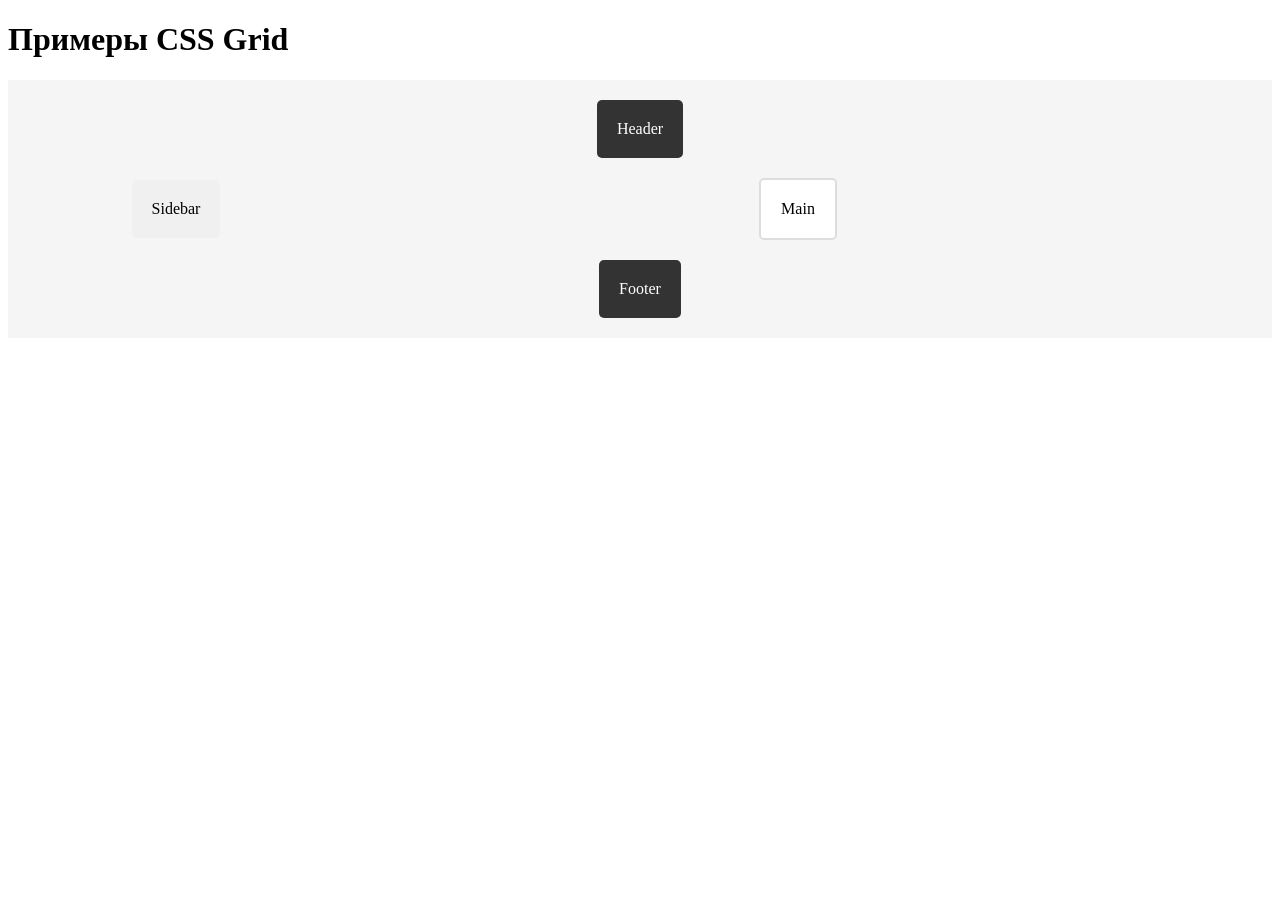
<file: index.html>
<!DOCTYPE html>
<html lang="ru-RU">
<head>
    <meta charset="UTF-8">
    <meta name="viewport" content="width=device-width, initial-scale=1.0">
    <title>CSS Grid</title>
    <link rel="stylesheet" href="grid.css">
</head>
<body>
    <h1>Примеры CSS Grid</h1>
    <div class="grid-container">
        <div class="header">Header</div>
        <div class="sidebar">Sidebar</div>
        <div class="main">Main</div>
        <div class="footer">Footer</div>
    </div>
</body>
</html>
</file>
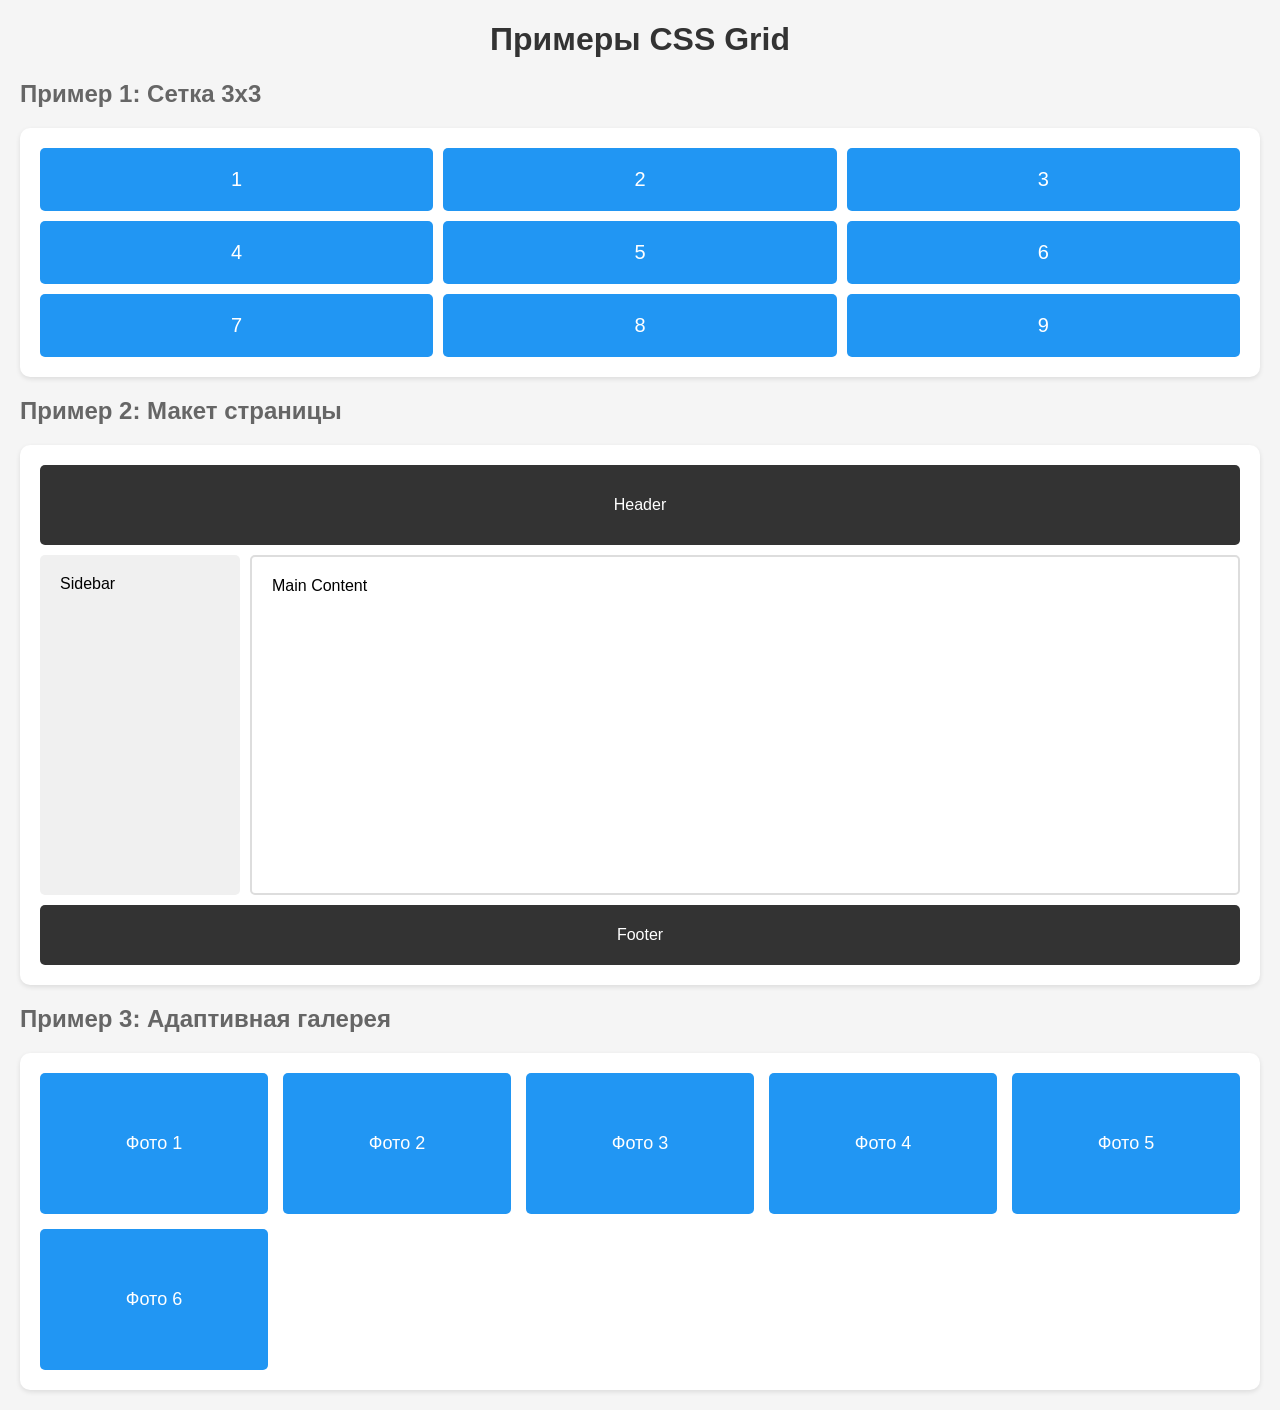
<file: gridPractice.html>
<!DOCTYPE html>
<html lang="ru-RU">
<head>
    <meta charset="UTF-8">
    <meta name="viewport" content="width=device-width, initial-scale=1.0">
    <title>Grid Examples</title>
    <link rel="stylesheet" href="gridPractice.css">
</head>
<body>
    <h1>Примеры CSS Grid</h1>
    
    <!-- Пример 1: Простая сетка -->
    <section>
        <h2>Пример 1: Сетка 3x3</h2>
        <div class="simple-grid">
            <div class="grid-item">1</div>
            <div class="grid-item">2</div>
            <div class="grid-item">3</div>
            <div class="grid-item">4</div>
            <div class="grid-item">5</div>
            <div class="grid-item">6</div>
            <div class="grid-item">7</div>
            <div class="grid-item">8</div>
            <div class="grid-item">9</div>
        </div>
    </section>

    <!-- Пример 2: Макет страницы -->
    <section>
        <h2>Пример 2: Макет страницы</h2>
        <div class="page-layout">
            <header class="header">Header</header>
            <aside class="sidebar">Sidebar</aside>
            <main class="main">Main Content</main>
            <footer class="footer">Footer</footer>
        </div>
    </section>

    <!-- Пример 3: Адаптивная галерея -->
    <section>
        <h2>Пример 3: Адаптивная галерея</h2>
        <div class="gallery">
            <div class="gallery-item">Фото 1</div>
            <div class="gallery-item">Фото 2</div>
            <div class="gallery-item">Фото 3</div>
            <div class="gallery-item">Фото 4</div>
            <div class="gallery-item">Фото 5</div>
            <div class="gallery-item">Фото 6</div>
        </div>
    </section>
</body>
</html>
</file>
<file: grid.css>
.grid-container {
    display: grid;
    grid-template-columns: 1fr 2fr 1fr;
    grid-template-areas: 
        "header header header"
        "sidebar main main"
        "footer footer footer";
    gap: 20px;
    padding: 20px;
    background-color: #f5f5f5;
}

.header {
    grid-area: header;
    background-color: #333;
    color: white;
    padding: 20px;
    text-align: center;
    border-radius: 5px;
}

.sidebar {
    grid-area: sidebar;
    background-color: #f0f0f0;
    padding: 20px;
    border-radius: 5px;
}

.main {
    grid-area: main;
    background-color: #fff;
    border: 2px solid #ddd;
    padding: 20px;
    border-radius: 5px;
}

.footer {
    grid-area: footer;
    background-color: #333;
    color: white;
    padding: 20px;
    text-align: center;
    border-radius: 5px;
}
.grid-container {
    display: grid;
    grid-template-columns: 1fr 2fr 1fr;
    grid-template-areas: 
        "header header header"
        "sidebar main main"
        "footer footer footer";
    gap: 20px;
    justify-items: center;
    align-items: center;
}
.header {
    grid-area: header;
}
.sidebar {
    grid-area: sidebar;
}
.main {
    grid-area: main;
}
.footer {
    grid-area: footer;
}
</file>
<file: gridPractice.css>
/* Общие стили */
body {
    font-family: Arial, sans-serif;
    margin: 20px;
    background-color: #f5f5f5;
}

h1 {
    color: #333;
    text-align: center;
}

h2 {
    color: #666;
    margin: 20px 0;
}

/* Пример 1: Простая сетка 3x3 */
.simple-grid {
    display: grid;
    grid-template-columns: repeat(3, 1fr);
    gap: 10px;
    background-color: #fff;
    padding: 20px;
    border-radius: 10px;
    box-shadow: 0 2px 5px rgba(0,0,0,0.1);
}

.simple-grid .grid-item {
    background-color: #2196F3;
    color: white;
    padding: 20px;
    text-align: center;
    font-size: 20px;
    border-radius: 5px;
}

/* Пример 2: Макет страницы */
.page-layout {
    display: grid;
    grid-template-areas:
        "header header"
        "sidebar main"
        "footer footer";
    grid-template-columns: 200px 1fr;
    grid-template-rows: 80px 1fr 60px;
    gap: 10px;
    height: 500px;
    background-color: #fff;
    padding: 20px;
    border-radius: 10px;
    box-shadow: 0 2px 5px rgba(0,0,0,0.1);
}

.page-layout .header {
    grid-area: header;
    background-color: #333;
    color: white;
    display: flex;
    align-items: center;
    justify-content: center;
    border-radius: 5px;
}

.page-layout .sidebar {
    grid-area: sidebar;
    background-color: #f0f0f0;
    padding: 20px;
    border-radius: 5px;
}

.page-layout .main {
    grid-area: main;
    background-color: #fff;
    border: 2px solid #ddd;
    padding: 20px;
    border-radius: 5px;
}

.page-layout .footer {
    grid-area: footer;
    background-color: #333;
    color: white;
    display: flex;
    align-items: center;
    justify-content: center;
    border-radius: 5px;
}

/* Пример 3: Адаптивная галерея */
.gallery {
    display: grid;
    grid-template-columns: repeat(auto-fit, minmax(200px, 1fr));
    gap: 15px;
    background-color: #fff;
    padding: 20px;
    border-radius: 10px;
    box-shadow: 0 2px 5px rgba(0,0,0,0.1);
}

.gallery-item {
    background-color: #2196F3;
    color: white;
    padding: 60px 20px;
    text-align: center;
    border-radius: 5px;
    font-size: 18px;
    transition: transform 0.3s ease;
    cursor: pointer;
}

.gallery-item:hover {
    transform: scale(1.05);
}
</file>
